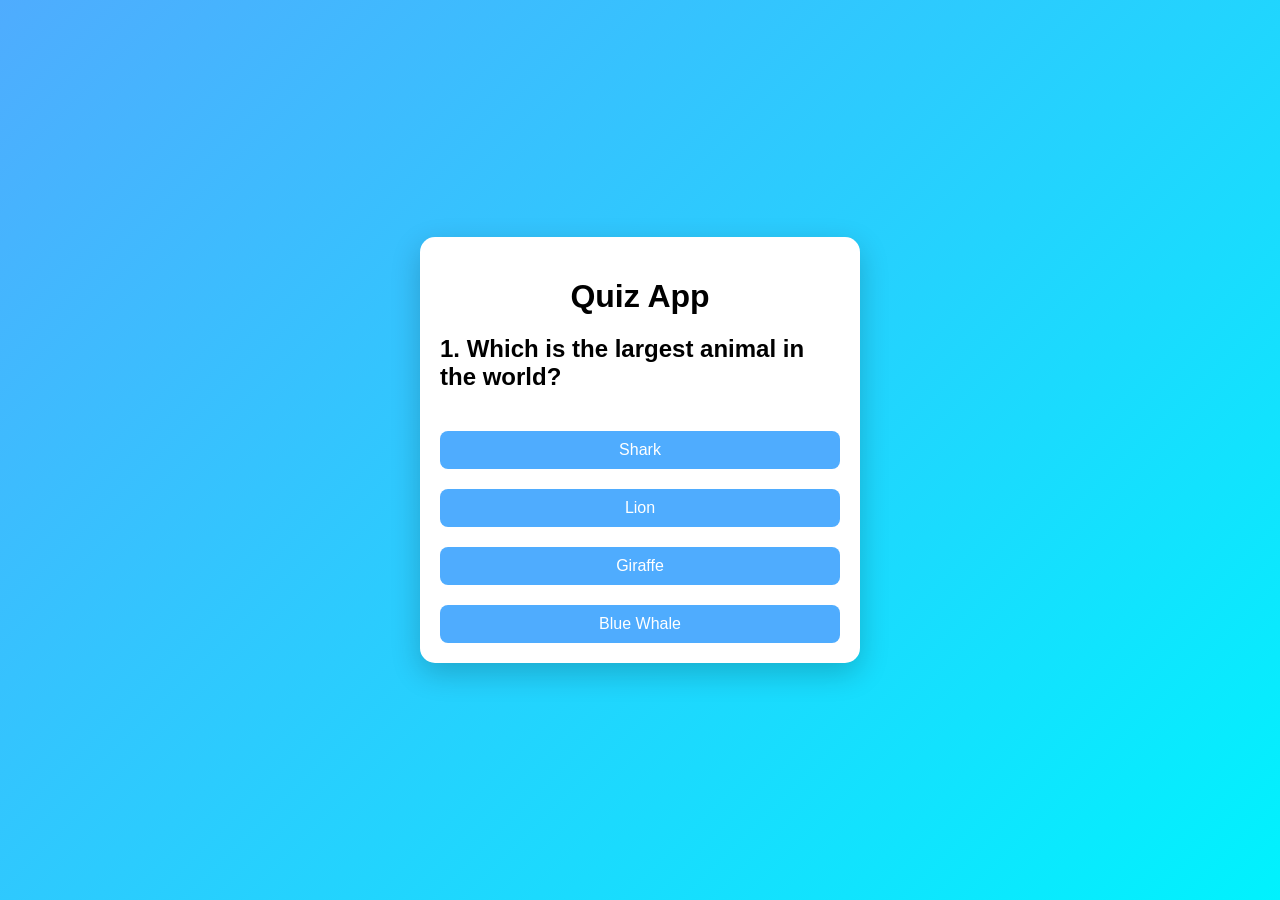
<file: projects/quiz app/index.html>
<!DOCTYPE html>
<html lang="en">
<head>
    <meta charset="UTF-8">
    <meta name="viewport" content="width=device-width, initial-scale=1.0">
    <title>Quiz App</title>
    <link rel="stylesheet" href="style.css">
</head>
<body>

<div class="app">

    <h1>Quiz App</h1>

   <h2 id="question"></h2>
<div id="answer-buttons"></div>
<button class="next">Next Question</button>
    
</div>

<script src="script.js"></script>

</body>
</html>
</file>
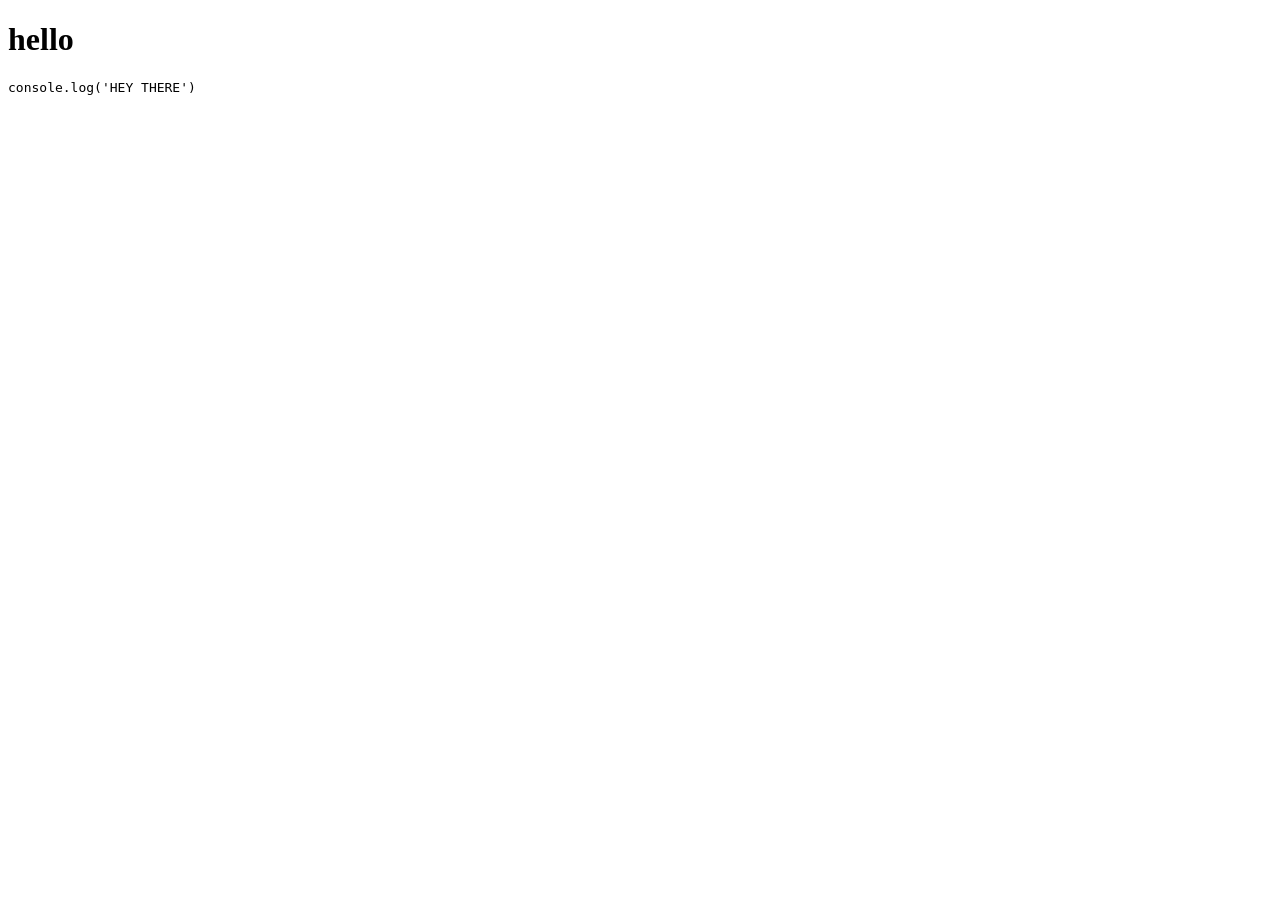
<file: promises.html>
<!DOCTYPE html>
<html lang="en">
<head>
    <meta charset="UTF-8">
    <meta name="viewport" content="width=device-width, initial-scale=1.0">
    <title>Document</title>
</head>
<body>
    <h1>hello </h1>
    <div>
    <pre><code>console.log('HEY THERE')</code></pre>
    </div>
    <script>
        /*
        synchronous task ; do the task right away
        asynchronous task = takes time await and promises that it ll do the task */
        let a = 10;
        let b = 20;

        let result = a + b;

        async function getData(){
            let resultFromServer = await fetch(
                "https://jsonplaceholder.typicode.com/posts"
            );
            console.log(await resultFromServer.json);
        }

        getData();
        console.log(result);
    </script>
</body>
</html>
</file>
<file: projects/quiz app/style.css>
body {
        margin: 0;
        font-family: Arial, sans-serif;
        background: linear-gradient(135deg, #4facfe, #00f2fe);
        display: flex;
        justify-content: center;
        align-items: center;
        height: 100vh;
    }

    .app {
        width: 400px;
        background: white;
        border-radius: 15px;
        padding: 20px;
        box-shadow: 0 10px 30px rgba(0,0,0,0.2);
    }

    h1 {
        text-align: center;
        margin-bottom: 20px;
    }

    .question {
        font-size: 18px;
        margin-bottom: 15px;
    }

    .options {
        display: flex;
        flex-direction: column;
        gap: 10px;
    }

    .option {
        padding: 10px;
        border: 2px solid #ddd;
        border-radius: 8px;
        cursor: pointer;
        transition: 0.3s;
    }

    .option:hover {
        background: #f0f0f0;
        border-color: #4facfe;
    }

    .btn {
        margin-top: 20px;
        width: 100%;
        padding: 10px;
        border: none;
        background: #4facfe;
        color: white;
        font-size: 16px;
        border-radius: 8px;
        cursor: pointer;
    }

    .btn:hover {
        background: #1f8fff;
    }

    .footer {
        margin-top: 10px;
        text-align: center;
        font-size: 12px;
        color: gray;
    }

    .correct{
        background: lightblue;
    }

    .incorrect{
        background: red;
    }
</file>
